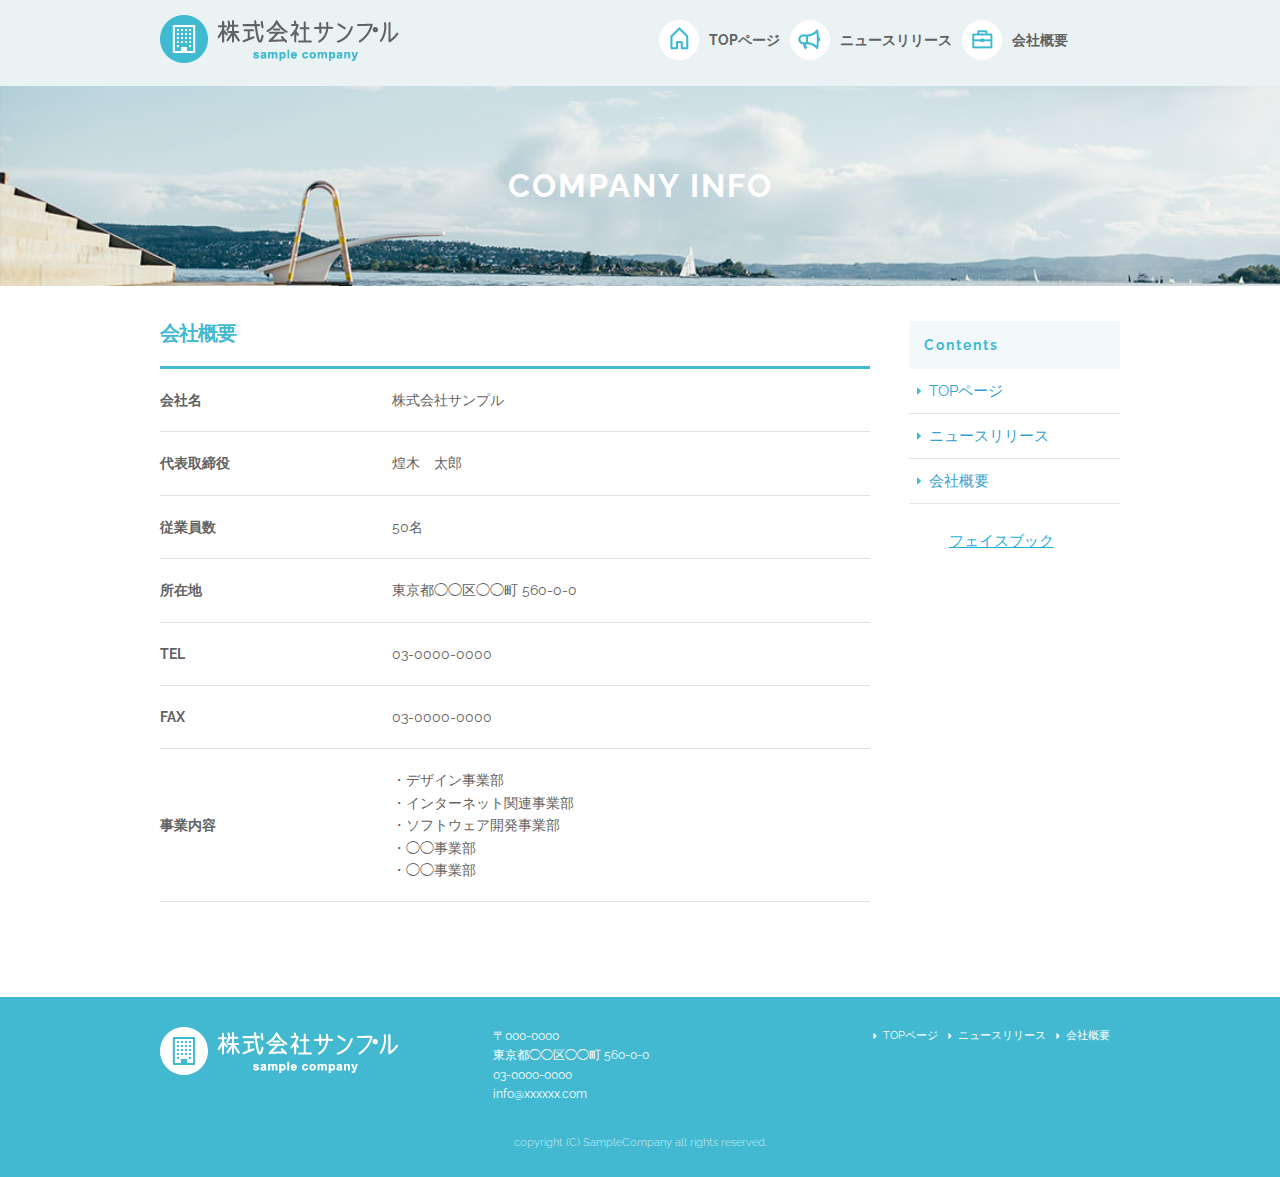
<file: company.html>
<!DOCTYPE html>
<html lang="ja">
<head>

  <!-- Basic Page Needs
  –––––––––––––––––––––––––––––––––––––––––––––––––– -->
  <meta charset="utf-8">
  <title>株式会社サンプル</title>
  <meta name="description" content="">
  <meta name="author" content="">

  <!-- Mobile Specific Metas
  –––––––––––––––––––––––––––––––––––––––––––––––––– -->
  <meta name="viewport" content="width=device-width, initial-scale=1">

  <!-- FONT
  –––––––––––––––––––––––––––––––––––––––––––––––––– -->
  <link href="//fonts.googleapis.com/css?family=Raleway:400,300,600" rel="stylesheet" type="text/css">

  <!-- CSS
  –––––––––––––––––––––––––––––––––––––––––––––––––– -->
  <link rel="stylesheet" href="css/normalize.css">
  <link rel="stylesheet" href="css/skeleton.css">
  <link rel="stylesheet" href="css/sample.css">

  <!-- Favicon
  –––––––––––––––––––––––––––––––––––––––––––––––––– -->
  <link rel="icon" type="image/png" href="images/favicon.png">

</head>
<body>

  <!-- Primary Page Layout
  –––––––––––––––––––––––––––––––––––––––––––––––––– -->
  
  <div id="fb-root"></div>
<script>(function(d, s, id) {
  var js, fjs = d.getElementsByTagName(s)[0];
  if (d.getElementById(id)) return;
  js = d.createElement(s); js.id = id;
  js.src = 'https://connect.facebook.net/ja_JP/sdk.js#xfbml=1&autoLogAppEvents=1&version=v3.2&appId=465956240228032';
  fjs.parentNode.insertBefore(js, fjs);
}(document, 'script', 'facebook-jssdk'));</script>
<!-- facebook
----------------------------------------------------- -->
  
  
<header>
  <div id="header_in" class="container">
    <div class="row">
      <div class="six columns logo">

        <h1><a href="index.html"><img class="u-max-full-width" src="images/top/logo.png" alt="株式会社サンプル" srcset="images/top/logo@2x.png 2x" /></a></h1>

      </div>
      <div class="six columns navi">

        <div class="sp_navi">
          <img id="sp_navi_btn" class="u-max-full-width" src="images/top/sp_navi.png" alt="sp_navi" srcset="images/top/sp_navi@2x.png 2x" />

          <ul class="sp_navi_li">
            <li><a href="index.html">TOPページ</a></li>
            <li><a href="news.html">ニュースリリース</a></li>
            <li><a href="company.html">会社概要</a></li>
          </ul>
        </div>
        <!-- sp_navi -->

        <div class="pc_navi">

          <ul class="pc_navi_li">
            <li class="navi_toppage"><a href="index.html">TOPページ</a></li>
            <li class="navi_news"><a href="news.html">ニュースリリース</a></li>
            <li class="navi_company"><a href="company.html">会社概要</a></li>
          </ul>

        </div>
        <!-- pc_navi -->

      </div>
    </div>
    <!-- row -->
  </div>
  <!-- header_in -->
</header>

<div id='sub_cover'>
  <div class='container'>
    <div class='row'>
      <div class='twelve columns'>
        <h2>COMPANY INFO</h2>
      </div>
    </div>
  </div>
</div><!-- sub_cover -->

<div id='contents'>
  <div class='container'>
    <div class='row'>
      <div id='main' class='nine columns'>
        <h2 class='company_title'>会社概要</h2>
        <table class='u-full-width'>
          <tbody>
            <tr>
              <th>会社名</th>
              <td>株式会社サンプル</td>
            </tr>
            <tr>
              <th>代表取締役</th>
              <td>煌木　太郎</td>
            </tr>
            <tr>
              <th>従業員数</th>
              <td>50名</td>
            </tr>
            <tr>
              <th>所在地</th>
              <td>東京都◯◯区◯◯町 560-0-0</td>
            </tr>
            <tr>
              <th>TEL</th>
              <td>03-0000-0000</td>
            </tr>
            <tr>
              <th>FAX</th>
              <td>03-0000-0000</td>
            </tr>
            <tr>
              <th>事業内容</th>
              <td>・デザイン事業部<br>
              ・インターネット関連事業部<br>
              ・ソフトウェア開発事業部<br>
              ・◯◯事業部<br>
              ・◯◯事業部<br></td>
            </tr>
          </tbody>
        </table>
      </div>
      <div id='sidebar' class='three columns'>
        <div class='pc_sidemenu'>
          <h3>Contents</h3>
          <ul>
            <li><a href='index.html'>TOPページ</a></li>
            <li><a href='news.html'>ニュースリリース</a></li>
            <li><a href='company.html'>会社概要</a></li>
          </ul>
        </div><!-- pc_sidemenu -->
        <div class="fb-page" data-href="https://www.facebook.com/FacebookJapan/" data-tabs="timeline" data-height="300" data-small-header="false" data-adapt-container-width="true" data-hide-cover="false" data-show-facepile="false"><blockquote cite="https://www.facebook.com/FacebookJapan/" class="fb-xfbml-parse-ignore"><a href="https://www.facebook.com/FacebookJapan/">フェイスブック</a></blockquote></div>
        
        <div class='fb_page'></div>
      </div>
    </div><!-- row -->
  </div><!-- container -->
</div><!-- contents -->

<footer>
  <div class="container">
    <div class="row">
      <div class="four columns sp">
        <img class="u-max-full-width" src="images/top/footer_logo.png" alt="株式会社サンプル" srcset="images/top/footer_logo@2x.png 2x" />
      </div>
      <!-- columns -->
      <div class="four columns foot_address sp">
        〒000-0000<br />
        東京都◯◯区◯◯町 560-0-0<br />
        03-0000-0000<br />
        info@xxxxxx.com
      </div>
      <!-- columns -->
      <div class="four columns">
        <ul class="foot_navi">
          <li><a href="">TOPページ</a></li>
          <li><a href="">ニュースリリース</a></li>
          <li><a href="">会社概要</a></li>
        </ul>
      </div>
      <!-- columns -->
    </div>
    <!-- row -->

    <div class="row">
      <div class="twelve columns sp">
        <p class="copy">copyright (C) SampleCompany all rights reserved.</p>
      </div>
      <!-- columns -->
    </div>
    <!-- row -->
  </div>
</footer>
<!-- //footer -->


<!-- End Document
  –––––––––––––––––––––––––––––––––––––––––––––––––– -->

<script type="text/javascript" src="//ajax.googleapis.com/ajax/libs/jquery/1.10.2/jquery.min.js"></script>

<script>
  $(function(){

    $(document).ready(function(){

      $("#sp_navi_btn").click(function () {
        $(this).next().slideToggle();
      });

    });

  });
</script>

</body>
</html>
</file>
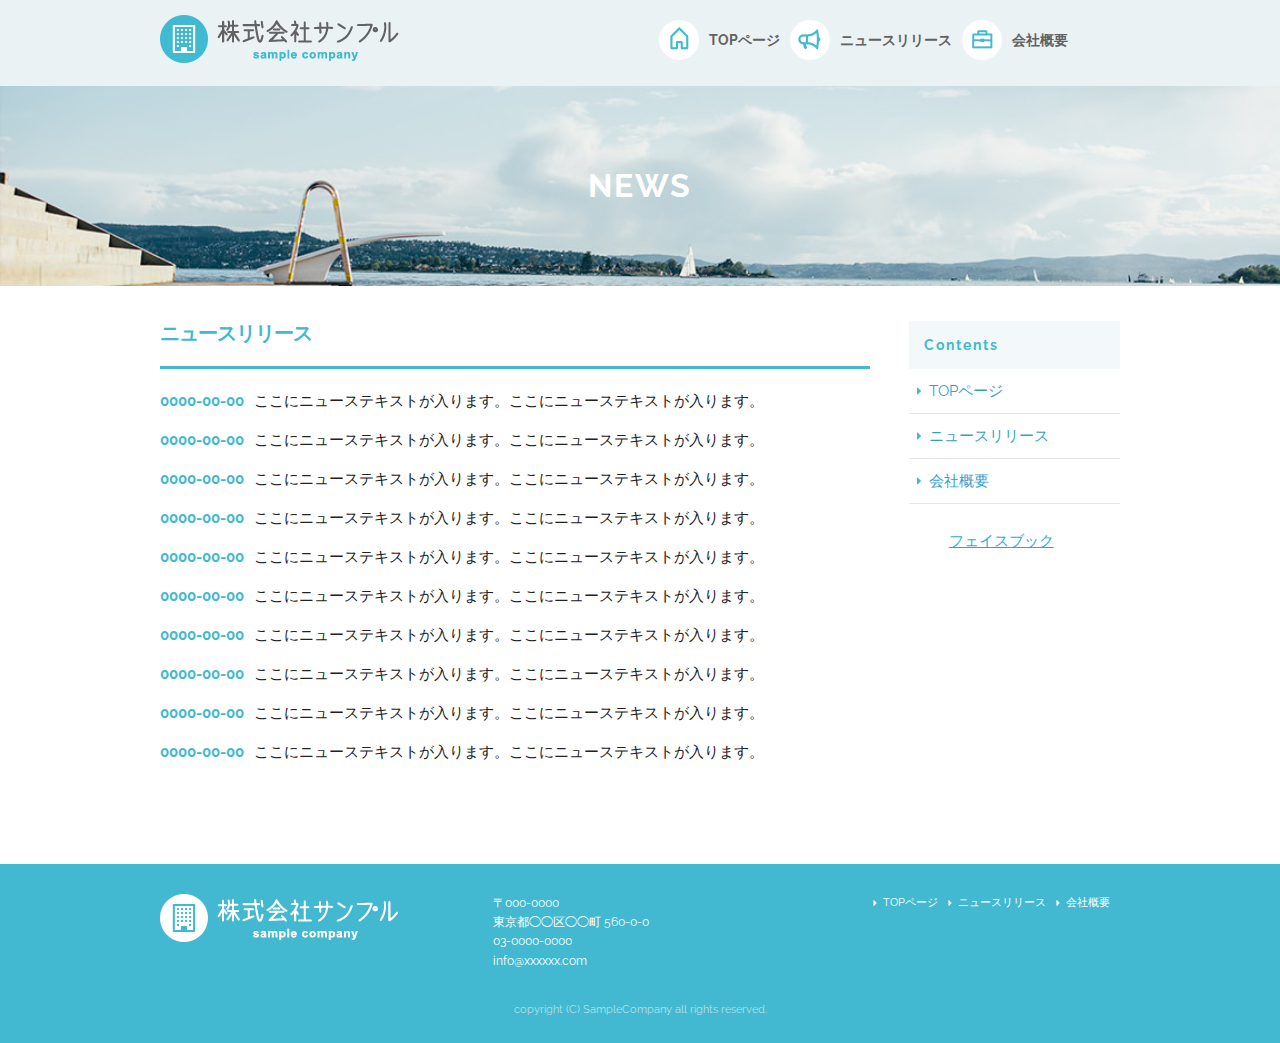
<file: news.html>
<!DOCTYPE html>
<html lang="ja">
<head>

  <!-- Basic Page Needs
  –––––––––––––––––––––––––––––––––––––––––––––––––– -->
  <meta charset="utf-8">
  <title>株式会社サンプル</title>
  <meta name="description" content="">
  <meta name="author" content="">

  <!-- Mobile Specific Metas
  –––––––––––––––––––––––––––––––––––––––––––––––––– -->
  <meta name="viewport" content="width=device-width, initial-scale=1">

  <!-- FONT
  –––––––––––––––––––––––––––––––––––––––––––––––––– -->
  <link href="//fonts.googleapis.com/css?family=Raleway:400,300,600" rel="stylesheet" type="text/css">

  <!-- CSS
  –––––––––––––––––––––––––––––––––––––––––––––––––– -->
  <link rel="stylesheet" href="css/normalize.css">
  <link rel="stylesheet" href="css/skeleton.css">
  <link rel="stylesheet" href="css/sample.css">

  <!-- Favicon
  –––––––––––––––––––––––––––––––––––––––––––––––––– -->
  <link rel="icon" type="image/png" href="images/favicon.png">

</head>
<body>

  <!-- Primary Page Layout
  –––––––––––––––––––––––––––––––––––––––––––––––––– -->
  
<div id="fb-root"></div>
<script>(function(d, s, id) {
  var js, fjs = d.getElementsByTagName(s)[0];
  if (d.getElementById(id)) return;
  js = d.createElement(s); js.id = id;
  js.src = 'https://connect.facebook.net/ja_JP/sdk.js#xfbml=1&version=v3.2&appId=452078981642498&autoLogAppEvents=1';
  fjs.parentNode.insertBefore(js, fjs);
}(document, 'script', 'facebook-jssdk'));</script>
<!-- facebook
----------------------------------------------------- -->
  
  
<header>
  <div id="header_in" class="container">
    <div class="row">
      <div class="six columns logo">

        <h1><a href="index.html"><img class="u-max-full-width" src="images/top/logo.png" alt="株式会社サンプル" srcset="images/top/logo@2x.png 2x" /></a></h1>

      </div>
      <div class="six columns navi">

        <div class="sp_navi">
          <img id="sp_navi_btn" class="u-max-full-width" src="images/top/sp_navi.png" alt="sp_navi" srcset="images/top/sp_navi@2x.png 2x" />

          <ul class="sp_navi_li">
            <li><a href="index.html">TOPページ</a></li>
            <li><a href="news.html">ニュースリリース</a></li>
            <li><a href="company.html">会社概要</a></li>
          </ul>
        </div>
        <!-- sp_navi -->

        <div class="pc_navi">

          <ul class="pc_navi_li">
            <li class="navi_toppage"><a href="index.html">TOPページ</a></li>
            <li class="navi_news"><a href="news.html">ニュースリリース</a></li>
            <li class="navi_company"><a href="company.html">会社概要</a></li>
          </ul>

        </div>
        <!-- pc_navi -->

      </div>
    </div>
    <!-- row -->
  </div>
  <!-- header_in -->
</header>

<div id='sub_cover'>
  <div class='container'>
    <div class='row'>
      <div class='twelve columns'>
        <h2>News</h2>
      </div>
    </div>
  </div>
</div><!-- sub_cover -->

<div id='contents'>
  <div class='container'>
    <div class='row'>
      <div id='main' class='nine columns'>
        <h2>ニュースリリース</h2>
        <ul class="news_li">
            <li><span>0000-00-00</span>ここにニューステキストが入ります。ここにニューステキストが入ります。</li>
            <li><span>0000-00-00</span>ここにニューステキストが入ります。ここにニューステキストが入ります。</li>
            <li><span>0000-00-00</span>ここにニューステキストが入ります。ここにニューステキストが入ります。</li>
            <li><span>0000-00-00</span>ここにニューステキストが入ります。ここにニューステキストが入ります。</li>
            <li><span>0000-00-00</span>ここにニューステキストが入ります。ここにニューステキストが入ります。</li>
            <li><span>0000-00-00</span>ここにニューステキストが入ります。ここにニューステキストが入ります。</li>
            <li><span>0000-00-00</span>ここにニューステキストが入ります。ここにニューステキストが入ります。</li>
            <li><span>0000-00-00</span>ここにニューステキストが入ります。ここにニューステキストが入ります。</li>
            <li><span>0000-00-00</span>ここにニューステキストが入ります。ここにニューステキストが入ります。</li>
            <li><span>0000-00-00</span>ここにニューステキストが入ります。ここにニューステキストが入ります。</li>
        </ul>
      </div>
      <div id='sidebar' class='three columns'>
        <div class='pc_sidemenu'>
          <h3>Contents</h3>
          <ul>
            <li><a href='index.html'>TOPページ</a></li>
            <li><a href='news.html'>ニュースリリース</a></li>
            <li><a href='company.html'>会社概要</a></li>
          </ul>
        </div><!-- pc_sidemenu -->
        <div class="fb-page" data-href="https://www.facebook.com/FacebookJapan/" data-tabs="timeline" data-height="300" data-small-header="false" data-adapt-container-width="true" data-hide-cover="false" data-show-facepile="false"><blockquote cite="https://www.facebook.com/FacebookJapan/" class="fb-xfbml-parse-ignore"><a href="https://www.facebook.com/FacebookJapan/">フェイスブック</a></blockquote></div>
        
      </div>
    </div><!-- row -->
  </div><!-- container -->
</div><!-- contents -->

<footer>
  <div class="container">
    <div class="row">
      <div class="four columns sp">
        <img class="u-max-full-width" src="images/top/footer_logo.png" alt="株式会社サンプル" srcset="images/top/footer_logo@2x.png 2x" />
      </div>
      <!-- columns -->
      <div class="four columns foot_address sp">
        〒000-0000<br />
        東京都◯◯区◯◯町 560-0-0<br />
        03-0000-0000<br />
        info@xxxxxx.com
      </div>
      <!-- columns -->
      <div class="four columns">
        <ul class="foot_navi">
          <li><a href="">TOPページ</a></li>
          <li><a href="">ニュースリリース</a></li>
          <li><a href="">会社概要</a></li>
        </ul>
      </div>
      <!-- columns -->
    </div>
    <!-- row -->

    <div class="row">
      <div class="twelve columns sp">
        <p class="copy">copyright (C) SampleCompany all rights reserved.</p>
      </div>
      <!-- columns -->
    </div>
    <!-- row -->
  </div>
</footer>
<!-- //footer -->


<!-- End Document
  –––––––––––––––––––––––––––––––––––––––––––––––––– -->

<script type="text/javascript" src="//ajax.googleapis.com/ajax/libs/jquery/1.10.2/jquery.min.js"></script>

<script>
  $(function(){

    $(document).ready(function(){

      $("#sp_navi_btn").click(function () {
        $(this).next().slideToggle();
      });

    });

  });
</script>


</body>
</html>
</file>
<file: css/skeleton.css>
/*
* Skeleton V2.0.4
* Copyright 2014, Dave Gamache
* www.getskeleton.com
* Free to use under the MIT license.
* http://www.opensource.org/licenses/mit-license.php
* 12/29/2014
*/


/* Table of contents
––––––––––––––––––––––––––––––––––––––––––––––––––
- Grid
- Base Styles
- Typography
- Links
- Buttons
- Forms
- Lists
- Code
- Tables
- Spacing
- Utilities
- Clearing
- Media Queries
*/


/* Grid
–––––––––––––––––––––––––––––––––––––––––––––––––– */
.container {
  position: relative;
  width: 100%;
  max-width: 960px;
  margin: 0 auto;
  padding: 0 20px;
  box-sizing: border-box; }
.column,
.columns {
  width: 100%;
  float: left;
  box-sizing: border-box; }

/* For devices larger than 400px */
@media (min-width: 400px) {
  .container {
    width: 85%;
    padding: 0; }
}

/* For devices larger than 550px */
@media (min-width: 550px) {
  .container {
    width: 80%; }
  .column,
  .columns {
    margin-left: 4%; }
  .column:first-child,
  .columns:first-child {
    margin-left: 0; }

  .one.column,
  .one.columns                    { width: 4.66666666667%; }
  .two.columns                    { width: 13.3333333333%; }
  .three.columns                  { width: 22%;            }
  .four.columns                   { width: 30.6666666667%; }
  .five.columns                   { width: 39.3333333333%; }
  .six.columns                    { width: 48%;            }
  .seven.columns                  { width: 56.6666666667%; }
  .eight.columns                  { width: 65.3333333333%; }
  .nine.columns                   { width: 74.0%;          }
  .ten.columns                    { width: 82.6666666667%; }
  .eleven.columns                 { width: 91.3333333333%; }
  .twelve.columns                 { width: 100%; margin-left: 0; }

  .one-third.column               { width: 30.6666666667%; }
  .two-thirds.column              { width: 65.3333333333%; }

  .one-half.column                { width: 48%; }

  /* Offsets */
  .offset-by-one.column,
  .offset-by-one.columns          { margin-left: 8.66666666667%; }
  .offset-by-two.column,
  .offset-by-two.columns          { margin-left: 17.3333333333%; }
  .offset-by-three.column,
  .offset-by-three.columns        { margin-left: 26%;            }
  .offset-by-four.column,
  .offset-by-four.columns         { margin-left: 34.6666666667%; }
  .offset-by-five.column,
  .offset-by-five.columns         { margin-left: 43.3333333333%; }
  .offset-by-six.column,
  .offset-by-six.columns          { margin-left: 52%;            }
  .offset-by-seven.column,
  .offset-by-seven.columns        { margin-left: 60.6666666667%; }
  .offset-by-eight.column,
  .offset-by-eight.columns        { margin-left: 69.3333333333%; }
  .offset-by-nine.column,
  .offset-by-nine.columns         { margin-left: 78.0%;          }
  .offset-by-ten.column,
  .offset-by-ten.columns          { margin-left: 86.6666666667%; }
  .offset-by-eleven.column,
  .offset-by-eleven.columns       { margin-left: 95.3333333333%; }

  .offset-by-one-third.column,
  .offset-by-one-third.columns    { margin-left: 34.6666666667%; }
  .offset-by-two-thirds.column,
  .offset-by-two-thirds.columns   { margin-left: 69.3333333333%; }

  .offset-by-one-half.column,
  .offset-by-one-half.columns     { margin-left: 52%; }

}


/* Base Styles
–––––––––––––––––––––––––––––––––––––––––––––––––– */
/* NOTE
html is set to 62.5% so that all the REM measurements throughout Skeleton
are based on 10px sizing. So basically 1.5rem = 15px :) */
html {
  font-size: 62.5%; }
body {
  font-size: 1.5em; /* currently ems cause chrome bug misinterpreting rems on body element */
  line-height: 1.6;
  font-weight: 400;
  font-family: "Raleway", "HelveticaNeue", "Helvetica Neue", Helvetica, Arial, sans-serif;
  color: #222; }


/* Typography
–––––––––––––––––––––––––––––––––––––––––––––––––– */
h1, h2, h3, h4, h5, h6 {
  margin-top: 0;
  margin-bottom: 2rem;
  font-weight: 300; }
h1 { font-size: 4.0rem; line-height: 1.2;  letter-spacing: -.1rem;}
h2 { font-size: 3.6rem; line-height: 1.25; letter-spacing: -.1rem; }
h3 { font-size: 3.0rem; line-height: 1.3;  letter-spacing: -.1rem; }
h4 { font-size: 2.4rem; line-height: 1.35; letter-spacing: -.08rem; }
h5 { font-size: 1.8rem; line-height: 1.5;  letter-spacing: -.05rem; }
h6 { font-size: 1.5rem; line-height: 1.6;  letter-spacing: 0; }

/* Larger than phablet */
@media (min-width: 550px) {
  h1 { font-size: 5.0rem; }
  h2 { font-size: 4.2rem; }
  h3 { font-size: 3.6rem; }
  h4 { font-size: 3.0rem; }
  h5 { font-size: 2.4rem; }
  h6 { font-size: 1.5rem; }
}

p {
  margin-top: 0; }


/* Links
–––––––––––––––––––––––––––––––––––––––––––––––––– */
a {
  color: #1EAEDB; }
a:hover {
  color: #0FA0CE; }


/* Buttons
–––––––––––––––––––––––––––––––––––––––––––––––––– */
.button,
button,
input[type="submit"],
input[type="reset"],
input[type="button"] {
  display: inline-block;
  height: 38px;
  padding: 0 30px;
  color: #555;
  text-align: center;
  font-size: 11px;
  font-weight: 600;
  line-height: 38px;
  letter-spacing: .1rem;
  text-transform: uppercase;
  text-decoration: none;
  white-space: nowrap;
  background-color: transparent;
  border-radius: 4px;
  border: 1px solid #bbb;
  cursor: pointer;
  box-sizing: border-box; }
.button:hover,
button:hover,
input[type="submit"]:hover,
input[type="reset"]:hover,
input[type="button"]:hover,
.button:focus,
button:focus,
input[type="submit"]:focus,
input[type="reset"]:focus,
input[type="button"]:focus {
  color: #333;
  border-color: #888;
  outline: 0; }
.button.button-primary,
button.button-primary,
input[type="submit"].button-primary,
input[type="reset"].button-primary,
input[type="button"].button-primary {
  color: #FFF;
  background-color: #33C3F0;
  border-color: #33C3F0; }
.button.button-primary:hover,
button.button-primary:hover,
input[type="submit"].button-primary:hover,
input[type="reset"].button-primary:hover,
input[type="button"].button-primary:hover,
.button.button-primary:focus,
button.button-primary:focus,
input[type="submit"].button-primary:focus,
input[type="reset"].button-primary:focus,
input[type="button"].button-primary:focus {
  color: #FFF;
  background-color: #1EAEDB;
  border-color: #1EAEDB; }


/* Forms
–––––––––––––––––––––––––––––––––––––––––––––––––– */
input[type="email"],
input[type="number"],
input[type="search"],
input[type="text"],
input[type="tel"],
input[type="url"],
input[type="password"],
textarea,
select {
  height: 38px;
  padding: 6px 10px; /* The 6px vertically centers text on FF, ignored by Webkit */
  background-color: #fff;
  border: 1px solid #D1D1D1;
  border-radius: 4px;
  box-shadow: none;
  box-sizing: border-box; }
/* Removes awkward default styles on some inputs for iOS */
input[type="email"],
input[type="number"],
input[type="search"],
input[type="text"],
input[type="tel"],
input[type="url"],
input[type="password"],
textarea {
  -webkit-appearance: none;
     -moz-appearance: none;
          appearance: none; }
textarea {
  min-height: 65px;
  padding-top: 6px;
  padding-bottom: 6px; }
input[type="email"]:focus,
input[type="number"]:focus,
input[type="search"]:focus,
input[type="text"]:focus,
input[type="tel"]:focus,
input[type="url"]:focus,
input[type="password"]:focus,
textarea:focus,
select:focus {
  border: 1px solid #33C3F0;
  outline: 0; }
label,
legend {
  display: block;
  margin-bottom: .5rem;
  font-weight: 600; }
fieldset {
  padding: 0;
  border-width: 0; }
input[type="checkbox"],
input[type="radio"] {
  display: inline; }
label > .label-body {
  display: inline-block;
  margin-left: .5rem;
  font-weight: normal; }


/* Lists
–––––––––––––––––––––––––––––––––––––––––––––––––– */
ul {
  list-style: circle inside; }
ol {
  list-style: decimal inside; }
ol, ul {
  padding-left: 0;
  margin-top: 0; }
ul ul,
ul ol,
ol ol,
ol ul {
  margin: 1.5rem 0 1.5rem 3rem;
  font-size: 90%; }
li {
  margin-bottom: 1rem; }


/* Code
–––––––––––––––––––––––––––––––––––––––––––––––––– */
code {
  padding: .2rem .5rem;
  margin: 0 .2rem;
  font-size: 90%;
  white-space: nowrap;
  background: #F1F1F1;
  border: 1px solid #E1E1E1;
  border-radius: 4px; }
pre > code {
  display: block;
  padding: 1rem 1.5rem;
  white-space: pre; }


/* Tables
–––––––––––––––––––––––––––––––––––––––––––––––––– */
th,
td {
  padding: 12px 15px;
  text-align: left;
  border-bottom: 1px solid #E1E1E1; }
th:first-child,
td:first-child {
  padding-left: 0; }
th:last-child,
td:last-child {
  padding-right: 0; }


/* Spacing
–––––––––––––––––––––––––––––––––––––––––––––––––– */
button,
.button {
  margin-bottom: 1rem; }
input,
textarea,
select,
fieldset {
  margin-bottom: 1.5rem; }
pre,
blockquote,
dl,
figure,
table,
p,
ul,
ol,
form {
  margin-bottom: 2.5rem; }


/* Utilities
–––––––––––––––––––––––––––––––––––––––––––––––––– */
.u-full-width {
  width: 100%;
  box-sizing: border-box; }
.u-max-full-width {
  max-width: 100%;
  box-sizing: border-box; }
.u-pull-right {
  float: right; }
.u-pull-left {
  float: left; }


/* Misc
–––––––––––––––––––––––––––––––––––––––––––––––––– */
hr {
  margin-top: 3rem;
  margin-bottom: 3.5rem;
  border-width: 0;
  border-top: 1px solid #E1E1E1; }


/* Clearing
–––––––––––––––––––––––––––––––––––––––––––––––––– */

/* Self Clearing Goodness */
.container:after,
.row:after,
.u-cf {
  content: "";
  display: table;
  clear: both; }


/* Media Queries
–––––––––––––––––––––––––––––––––––––––––––––––––– */
/*
Note: The best way to structure the use of media queries is to create the queries
near the relevant code. For example, if you wanted to change the styles for buttons
on small devices, paste the mobile query code up in the buttons section and style it
there.
*/


/* Larger than mobile */
@media (min-width: 400px) {}

/* Larger than phablet (also point when grid becomes active) */
@media (min-width: 550px) {}

/* Larger than tablet */
@media (min-width: 750px) {}

/* Larger than desktop */
@media (min-width: 1000px) {}

/* Larger than Desktop HD */
@media (min-width: 1200px) {}
</file>
<file: css/sample.css>
html {
  font-size: 62.5%; }

/**************************************/
header {
  background: #eaf2f4; }
  header #header_in {
    padding-top: 10px;
    padding-bottom: 4px; }
  @media (max-width: 550px) {
    header .logo {
      width: 190px; }
    header .navi {
      width: 40px;
      float: right; } }
  header .sp_navi_li {
    width: 180px;
    position: absolute;
    top: 50px;
    right: 2%;
    border: 1px solid #eee;
    background: white;
    margin: 0;
    padding: 0;
    display: none;
    z-index: 100; }
    header .sp_navi_li li {
      list-style: none;
      margin: 0;
      padding: 0; }
      header .sp_navi_li li a {
        display: block;
        padding: 10px 8px;
        border-bottom: 1px solid #eee;
        font-size: 14px;
        text-decoration: none; }
  @media (min-width: 550px) {
    header .sp_navi {
      display: none; }
    header #header_in {
      padding: 15px 0 10px 0; }
    header .pc_navi_li {
      margin: 0;
      padding: 0; }
      header .pc_navi_li li {
        list-style: none;
        margin: 5px 0 0 0;
        padding: 0; }
        header .pc_navi_li li a {
          color: #626262;
          text-decoration: none;
          font-weight: bold;
          font-size: 14px;
          font-size: 1.4rem;
          float: left;
          padding-right: 10px; }
        header .pc_navi_li li a:hover {
          color: #42b9d0; }
      header .pc_navi_li li.navi_toppage a {
        background-repeat: no-repeat;
        display: inline-block;
        line-height: 40px;
        padding-left: 50px;
        background-image: url("../images/top/navi_top.png");
        background-size: 40px 40px; } }
    @media screen and (min-width: 550px) and (-webkit-min-device-pixel-ratio: 2), (min-width: 550px) and (min-resolution: 2dppx) {
      header .pc_navi_li li.navi_toppage a {
        background-image: url("../images/top/navi_top@2x.png"); } }
  @media (min-width: 550px) {
      header .pc_navi_li li.navi_news a {
        background-repeat: no-repeat;
        display: inline-block;
        line-height: 40px;
        padding-left: 50px;
        background-image: url("../images/top/navi_news.png");
        background-size: 40px 40px; } }
    @media screen and (min-width: 550px) and (-webkit-min-device-pixel-ratio: 2), (min-width: 550px) and (min-resolution: 2dppx) {
      header .pc_navi_li li.navi_news a {
        background-image: url("../images/top/navi_news@2x.png"); } }
  @media (min-width: 550px) {
      header .pc_navi_li li.navi_company a {
        background-repeat: no-repeat;
        display: inline-block;
        line-height: 40px;
        padding-left: 50px;
        background-image: url("../images/top/navi_company.png");
        background-size: 40px 40px; } }
    @media screen and (min-width: 550px) and (-webkit-min-device-pixel-ratio: 2), (min-width: 550px) and (min-resolution: 2dppx) {
      header .pc_navi_li li.navi_company a {
        background-image: url("../images/top/navi_company@2x.png"); } }

  @media (max-width: 550px) {
    header .pc_navi {
      display: none; } }

#cover_area {
  text-align: center;
  padding: 80px 0;
  background-image: url("../images/top/cover.jpg");
  background-size: cover; }
  @media screen and (-webkit-min-device-pixel-ratio: 2), (min-resolution: 2dppx) {
    #cover_area {
      background-image: url("../images/top/cover@2x.jpg"); } }
  @media (min-width: 550px) {
    #cover_area {
      text-align: left;
      height: 420px;
      padding: 0; }
      #cover_area img {
        margin-top: 180px;
        margin-left: 70px; } }

#service_area {
  padding-top: 20px; }
  @media (min-width: 550px) {
    #service_area {
      padding-top: 30px; } }
  #service_area .columns {
    color: #626262; }
    #service_area .columns .service_title {
      font-size: 18px;
      font-size: 1.8rem;
      font-weight: bold;
      margin-top: 8px; }
    #service_area .columns p {
      font-size: 15px;
      font-size: 1.5rem;
      margin-top: 10px; }
    @media (min-width: 550px) {
      #service_area .columns .service_title {
        font-size: 16px;
        font-size: 1.6rem; }
      #service_area .columns p {
        font-size: 13px;
        font-size: 1.3rem; } }

#news_area {
  background-color: #eaf2f4; }
  @media (min-width: 550px) {
    #news_area .container {
      padding: 0px 10% 50px 10%; } }
  #news_area .news_title {
    text-align: center;
    font-size: 26px;
    font-size: 2.6rem;
    color: #42b9d0;
    padding: 15px 0 10px 0;
    font-weight: bold;
    letter-spacing: 0.2rem; }
  #news_area .news_lists li {
    list-style: none;
    font-size: 15px;
    font-size: 1.5rem; }
    #news_area .news_lists li span {
      color: #42b9d0;
      font-weight: bold;
      display: block;
      margin-bottom: 3px; }
  @media (min-width: 550px) {
    #news_area .news_title {
      text-align: center;
      font-size: 22px;
      font-size: 2.2rem;
      color: #42b9d0;
      padding: 50px 0 41px 0;
      letter-spacing: 0.2rem; }
    #news_area .news_lists li {
      list-style: none;
      font-size: 14px;
      font-size: 1.4rem;
      margin-bottom: 20px; }
      #news_area .news_lists li span {
        color: #42b9d0;
        font-weight: bold;
        display: inline;
        margin-bottom: 0px; } }

footer {
  background-color: #42b9d0;
  color: #fff;
  padding-top: 20px; }
  @media (max-width: 550px) {
    footer .container {
      padding: 0; }
    footer .sp {
      padding: 0 6%;
      margin: 0 auto; }
    footer .foot_navi {
      margin-top: 20px; }
      footer .foot_navi li {
        list-style: none;
        margin-bottom: 1px; }
        footer .foot_navi li a {
          color: #42b9d0;
          background-color: #eaf2f4;
          display: block;
          text-align: center;
          font-weight: bold;
          text-decoration: none;
          font-size: 16px;
          font-size: 1.6rem;
          padding: 16px 0; } }
  footer .foot_address {
    font-size: 16px;
    font-size: 1.6rem;
    padding-top: 10px; }
  footer .copy {
    text-align: center;
    font-size: 11px;
    font-size: 1.1rem;
    color: #b2e1ea; }
  @media (min-width: 550px) {
    footer {
      padding-top: 30px; }
      footer .foot_address {
        padding: 0px;
        font-size: 12px;
        font-size: 1.2rem; }
      footer .foot_navi {
        float: right; }
        footer .foot_navi li {
          list-style: none;
          background-repeat: no-repeat;
          background-position: left center;
          display: inline-block;
          float: left;
          margin-right: 10px;
          font-size: 11px;
          font-size: 1.1rem;
          background-image: url("../images/top/foot_arroehead.png");
          background-size: 4px 6px; } }
      @media screen and (min-width: 550px) and (-webkit-min-device-pixel-ratio: 2), (min-width: 550px) and (min-resolution: 2dppx) {
        footer .foot_navi li {
          background-image: url("../images/top/foot_arroehead@2x.png"); } }
  @media (min-width: 550px) {
        footer .foot_navi a {
          color: white;
          padding-left: 10px;
          text-decoration: none; }
        footer .foot_navi a:hover {
          color: #eaf2f4; }
      footer .copy {
        margin-top: 30px; } }

h1 {
  margin: 0;
  padding: 0; }

#sub_cover {
  background-image: url("../images/news/sub_cover.jpg");
  padding: 40px 0;
  background-size: cover; }
  @media screen and (webkit-min-device-pixel-ratio: 2), (min-resolution: 2dppx) {
    #sub_cover {
      background-image: url(../images/news/sub_cover@2x.jpg); } }
  @media screen and (min-width: 550px) {
    #sub_cover {
      padding: 80px 0; } }
  #sub_cover h2 {
    text-align: center;
    color: white;
    font-size: 16px;
    font-size: 1.6rem;
    font-weight: bold;
    margin: 0;
    letter-spacing: 0.2rem;
    text-transform: uppercase; }
    @media screen and (min-width: 550px) {
      #sub_cover h2 {
        font-size: 32px;
        font-size: 3.2rem; } }

#contents {
  padding-top: 20px; }
  @media screen and (min-width: 550px) {
    #contents {
      padding-top: 35px;
      padding-bottom: 70px; } }
  #contents #main h2 {
    color: #42b9d0;
    border-bottom: 3px solid #42b9d0;
    font-size: 15px;
    font-size: 1.5rem;
    font-weight: bold;
    padding-bottom: 15px; }
    @media screen and (min-width: 550px) {
      #contents #main h2 {
        font-size: 20px;
        font-size: 2rem;
        padding-bottom: 20px; } }
  #contents #main h2.company_title {
    margin-bottom: 0px; }
  #contents #main th, #contents #main td {
    padding: 20px 0;
    color: #626262;
    font-size: 14px;
    font-size: 1.4rem; }
  #contents #main th {
    padding-right: 20px; }
  #contents #main .news_li {
    font-size: 15px;
    font-size: 1.5rem; }
    #contents #main .news_li li {
      list-style: none; }
      #contents #main .news_li li span {
        color: #42b9d0;
        display: block;
        font-weight: bold;
        margin-bottom: 1px; }
        @media (min-width: 550px) {
          #contents #main .news_li li span {
            display: inline-block;
            margin-bottom: 0;
            padding-right: 10px; } }
    @media (min-width: 550px) {
      #contents #main .news_li li {
        list-style: none;
        padding-bottom: 5px; } }
  #contents #sidebar {
    padding-bottom: 20px; }
    @media screen and (max-width: 550px) {
      #contents #sidebar .pc_sidemenu {
        display: none; } }
    #contents #sidebar .pc_sidemenu h3 {
      color: #42b9d0;
      font-size: 14px;
      font-size: 1.4rem;
      letter-spacing: 0.2rem;
      font-weight: bold;
      background-color: #f3f9fb;
      padding: 15px;
      margin-bottom: 0px; }
    #contents #sidebar .pc_sidemenu li {
      list-style: none;
      display: block;
      border-bottom: 1px solid #e5e5e5;
      background-repeat: no-repeat;
      background-position: 8px center;
      margin-bottom: 0px;
      padding: 10px 10px 10px 20px;
      background-image: url(../images/news/side_arrow.png);
      background-size: 4px 8px; }
      @media screen and (-webkit-min-device-pixel-ratio: 2), (min-resolution: 2dppx) {
        #contents #sidebar .pc_sidemenu li {
          background-image: url(../images/news/side_arrow@2x.png); } }
      #contents #sidebar .pc_sidemenu li a {
        color: #339fd1;
        text-decoration: none; }

/*# sourceMappingURL=sample.css.map */
</file>
